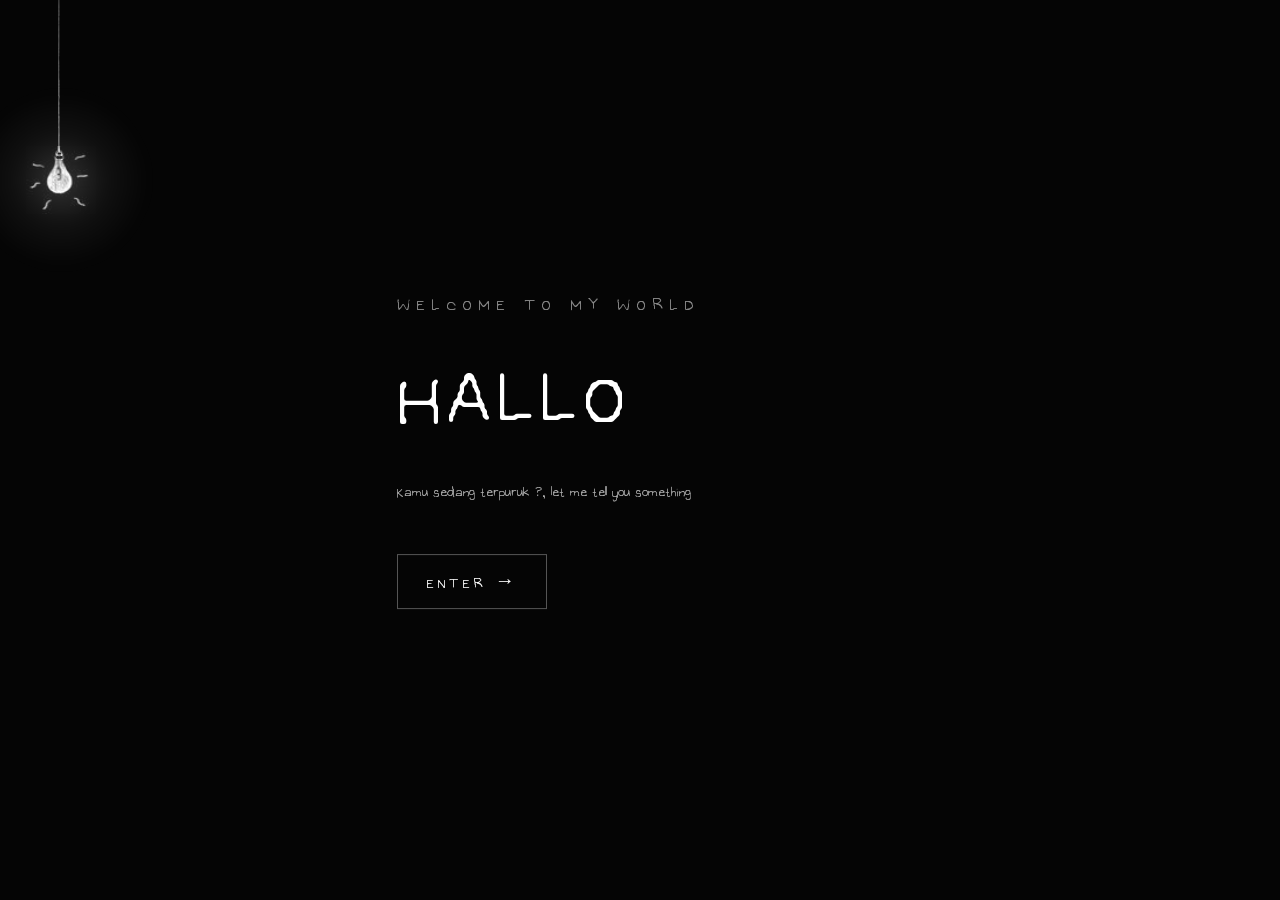
<file: index.html>
<!DOCTYPE html>
<html lang="id">

<head>
    <meta charset="UTF-8">

    <meta name="viewport" content="width=device-width, initial-scale=1.0">

    <title>Welcome</title>

    <link rel="stylesheet" href="style.css">
</head>

<body>

    <main class="scene">

        <!-- GROUP LAMPU -->
        <div class="lamp-group">

            <!-- Tali -->
            <img src="images/rope.png" class="rope" alt="Tali lampu">

            <!-- Lampu -->
            <div class="lamp-wrapper">

                <div class="lamp-glow"></div>

                <img src="images/lamp.png" class="lamp" alt="Lampu">

            </div>

        </div>

        <!-- TULISAN -->
        <div class="intro">

            <p class="small-text">
                WELCOME TO MY WORLD
            </p>

            <h1>
                HALLO
            </h1>

            <p class="description">
                Kamu sedang terpuruk ?, let me tell you something
            </p>

            <a href="kegelapan.html" class="enter">
                ENTER →
            </a>

        </div>

    </main>

</body>

</html>
</file>
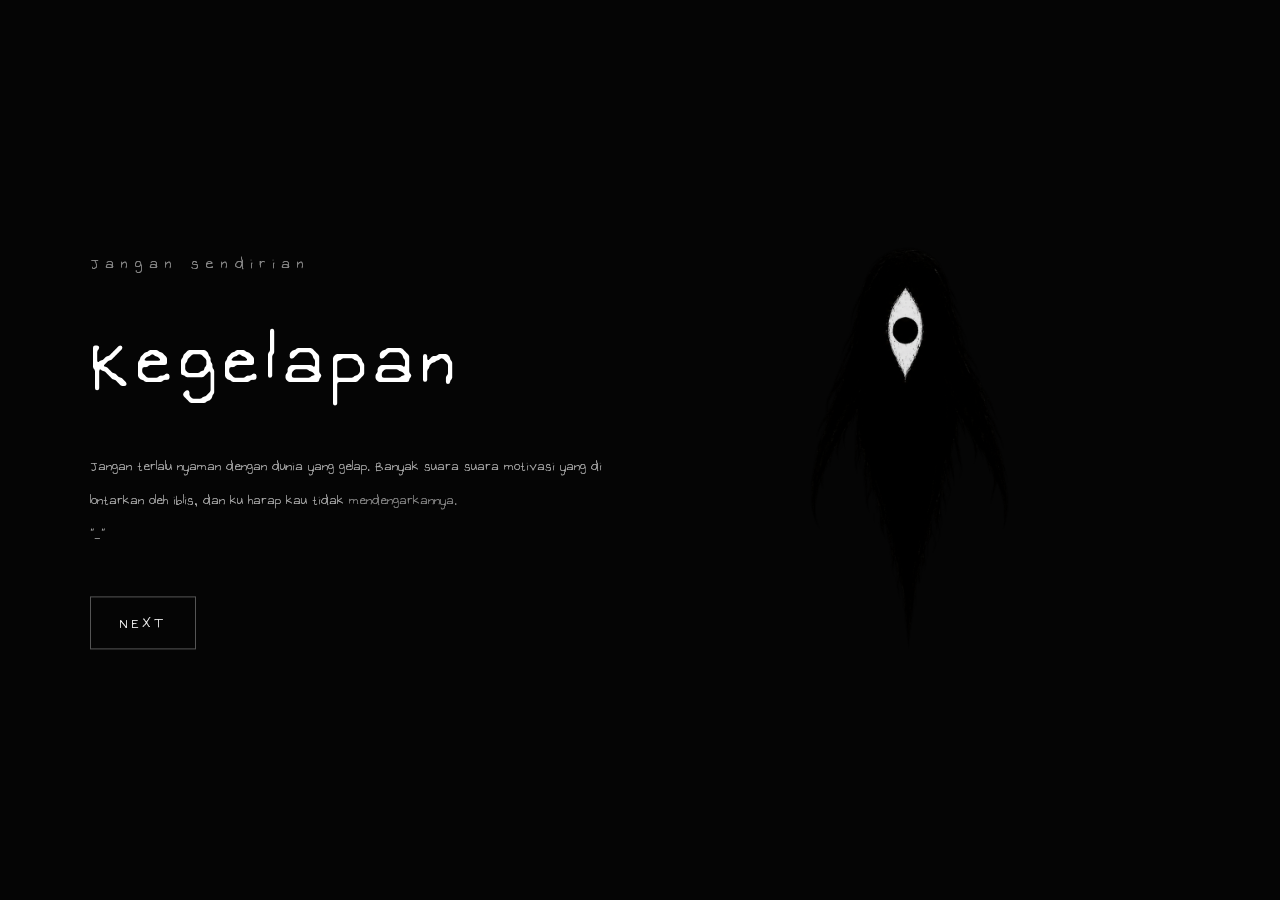
<file: kegelapan.html>
<!DOCTYPE html>
<html lang="id">

<head>
    <meta charset="UTF-8">
    <meta name="viewport" content="width=device-width, initial-scale=1.0">

    <title>Kegelapan</title>

    <link rel="stylesheet" href="style.css">
</head>

<body>

    <main class="dark-page">

        <!-- IBLIS -->
        <div class="demon">
            <img src="images/demon_omori.png" alt="Sosok kegelapan">
        </div>


        <!-- KONTEN -->
        <section class="dark-content">

            <p class="dark-label">
                Jangan sendirian
            </p>

            <h1>
                Kegelapan
            </h1>

            <p class="dark-text">
                Jangan terlalu nyaman dengan dunia yang gelap.
                Banyak suara suara motivasi yang di lontarkan oleh
                iblis, dan ku harap kau tidak
                <span>mendengarkannya.</span> <br />
                "_"
            </p>

            <a href="kegelapan2.html" class="enter">
                NEXT
            </a>

        </section>

    </main>

</body>

</html>

</html>
</file>
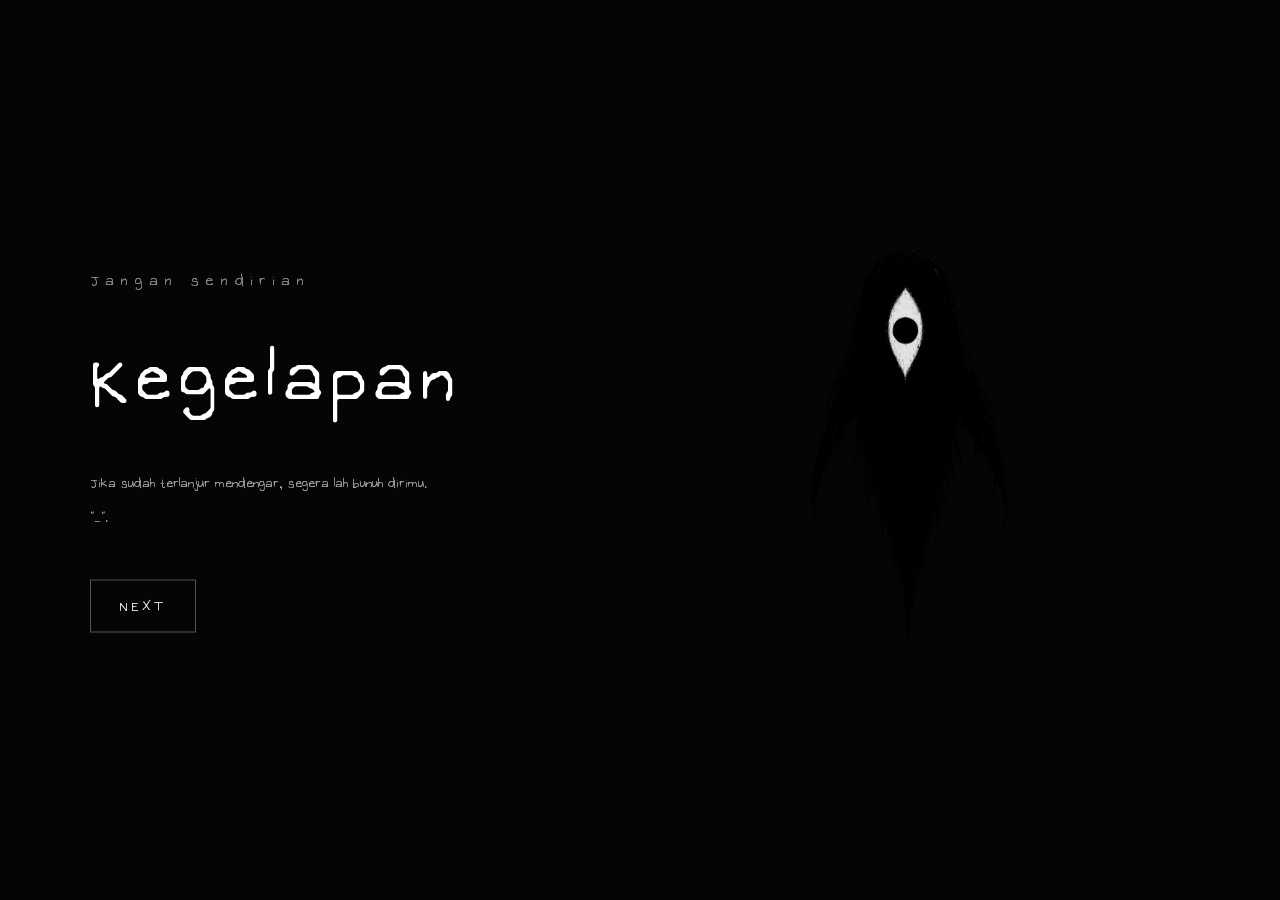
<file: kegelapan2.html>
<!DOCTYPE html>
<html lang="id">

<head>
    <meta charset="UTF-8">
    <meta name="viewport" content="width=device-width, initial-scale=1.0">

    <title>Kegelapan</title>

    <link rel="stylesheet" href="style.css">
</head>

<body>

    <main class="dark-page">

        <!-- IBLIS -->
        <div class="demon">
            <img src="images/demon_omori.png" alt="Sosok kegelapan">
        </div>


        <!-- KONTEN -->
        <section class="dark-content">

            <p class="dark-label">
                Jangan sendirian
            </p>

            <h1>
                Kegelapan
            </h1>

            <p class="dark-text">
                Jika sudah terlanjur mendengar, segera lah bunuh dirimu.
                <br /> "_".
            </p>

            <a href="rain.html" class="enter">
                NEXT
            </a>

        </section>

    </main>

</body>

</html>

</html>
</file>
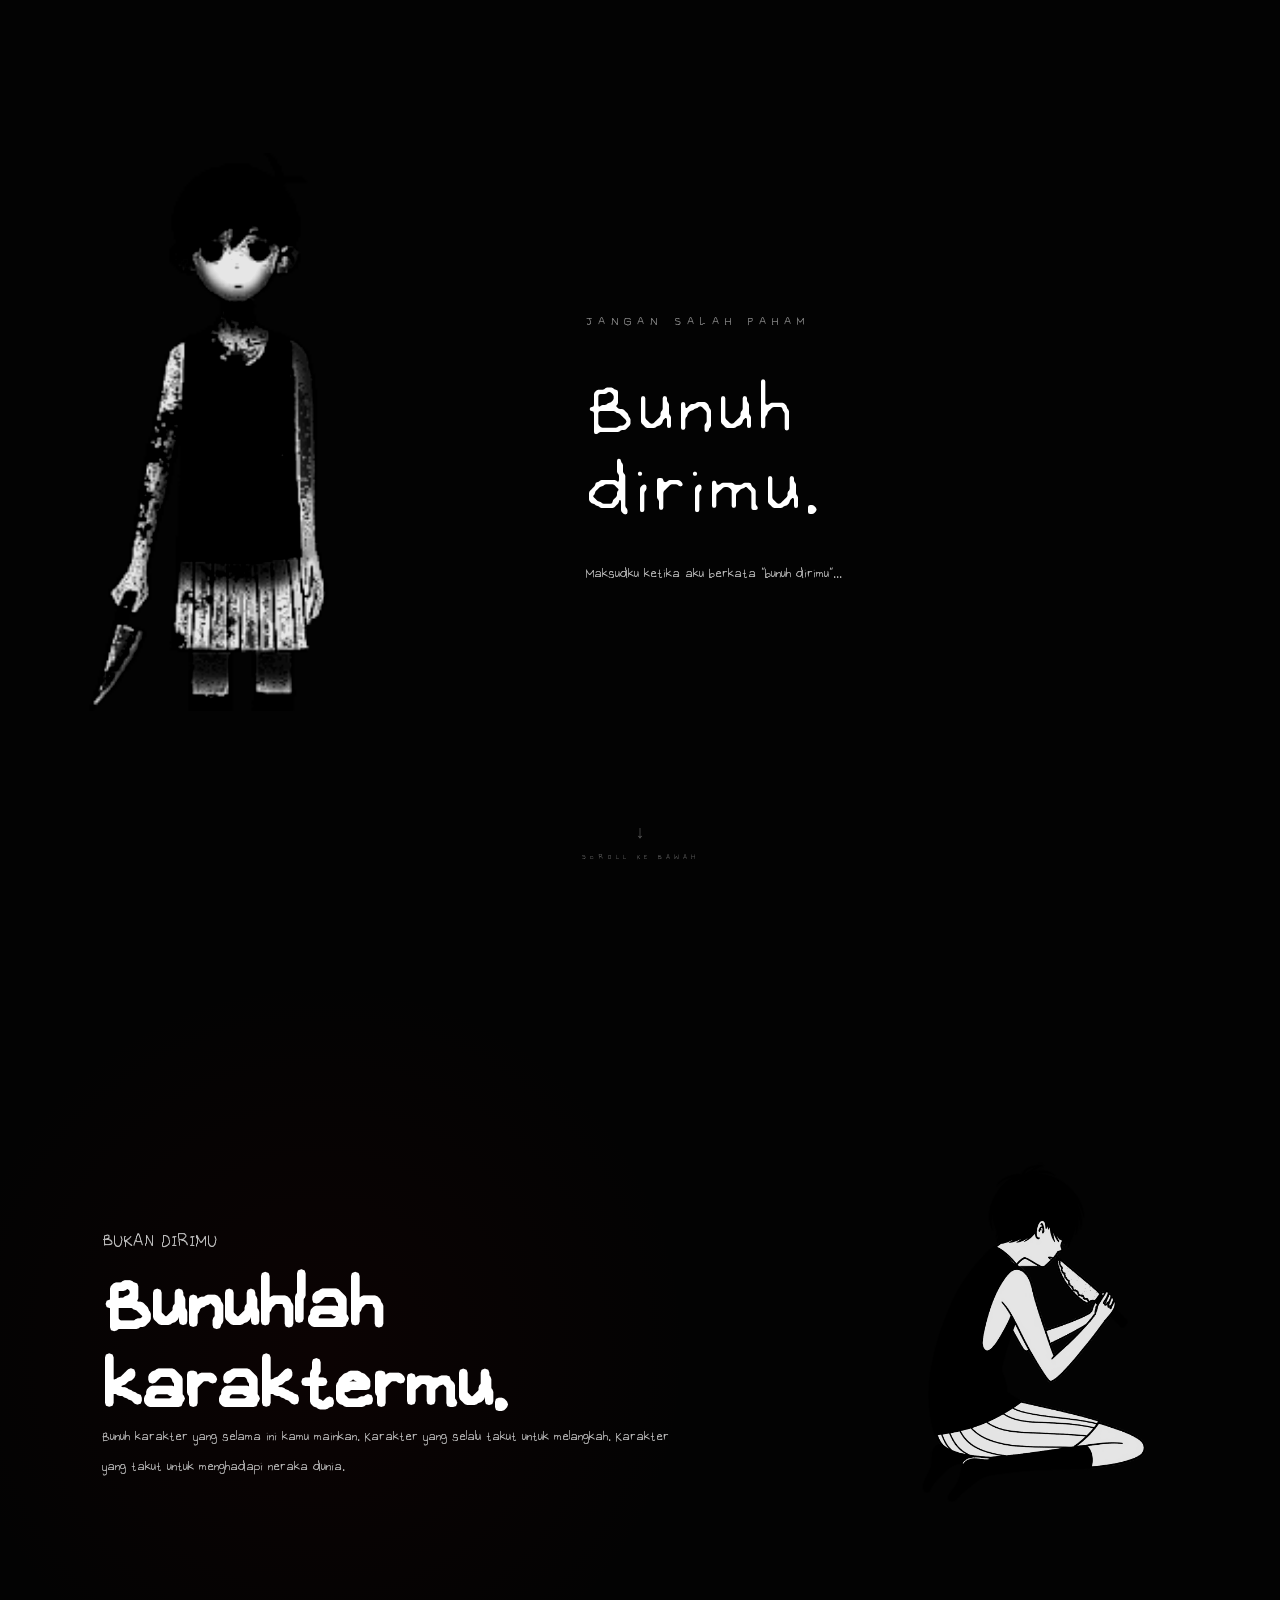
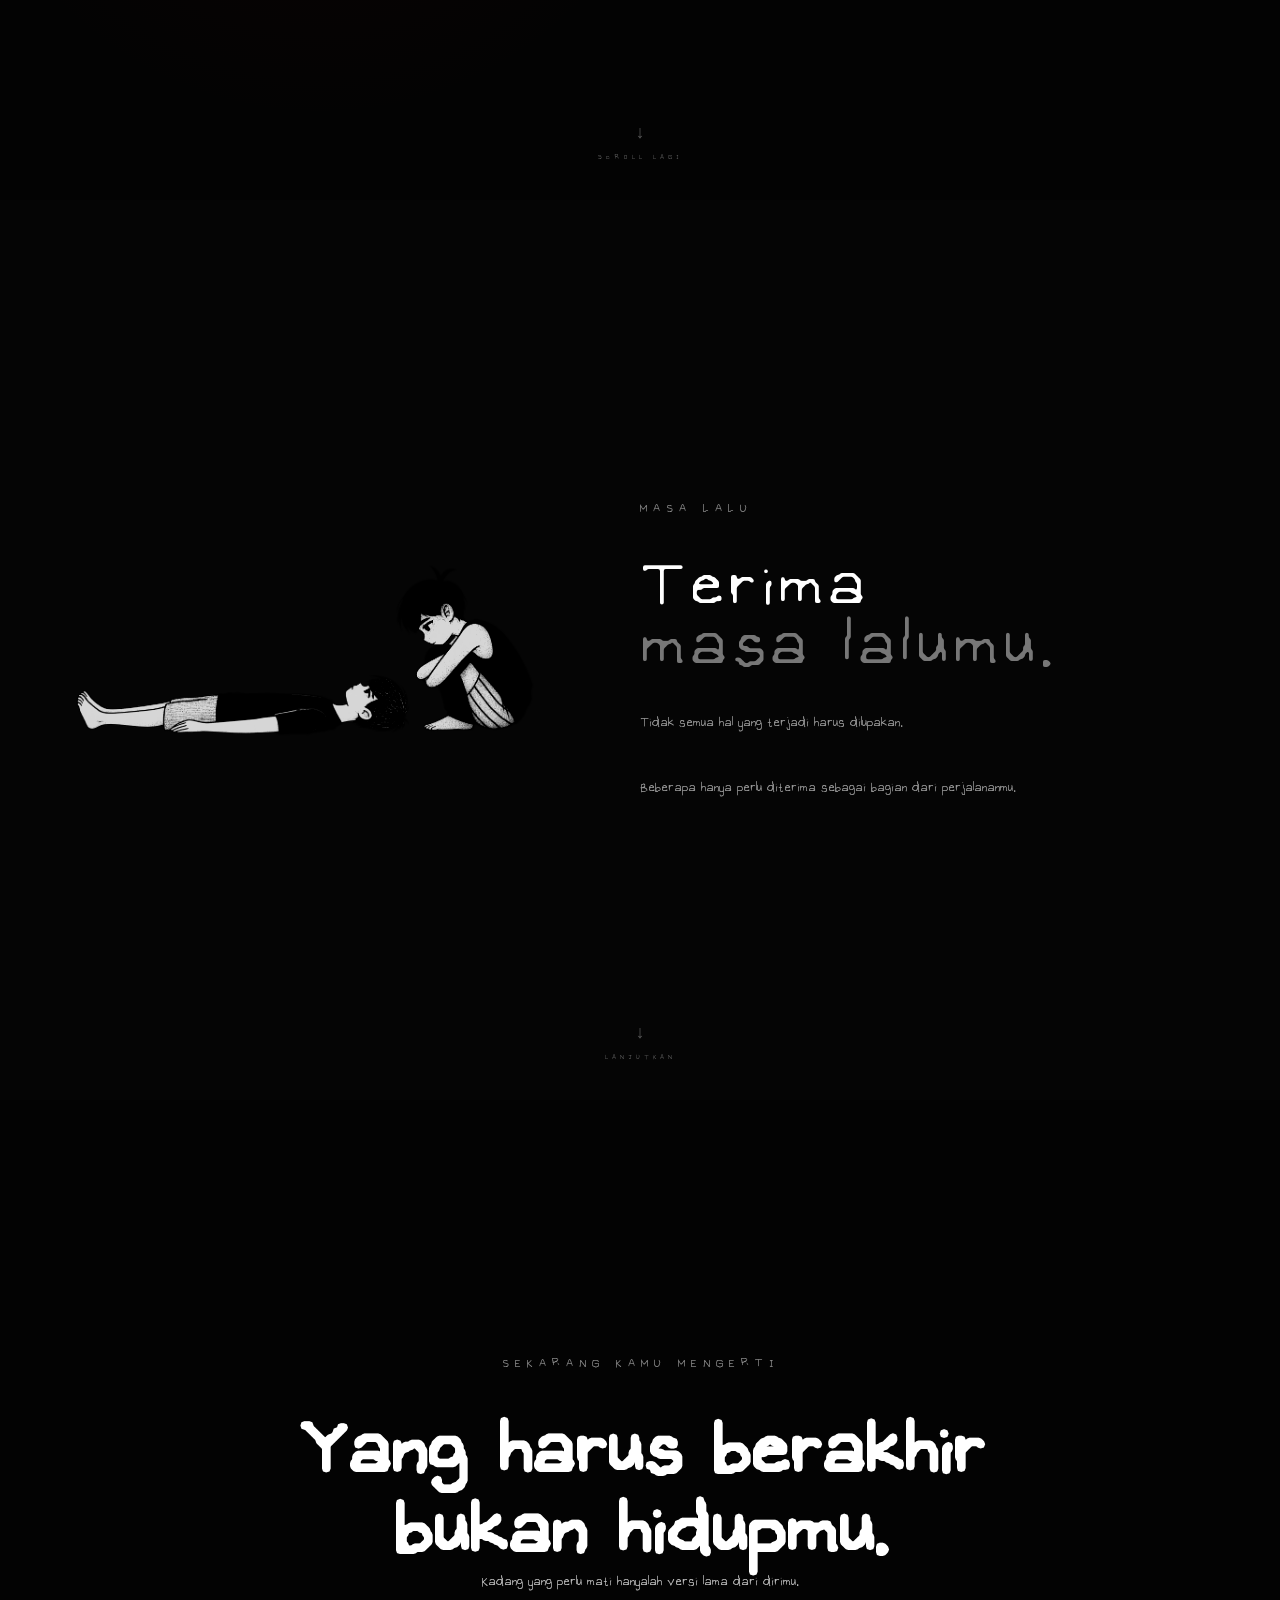
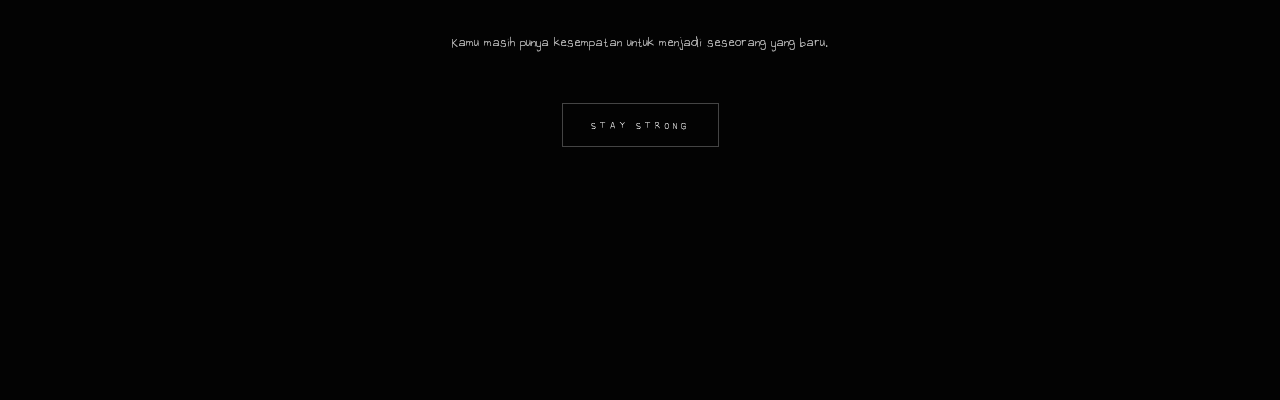
<file: rain.html>
<!DOCTYPE html>
<html lang="id">

<head>
    <meta charset="UTF-8">
    <meta name="viewport" content="width=device-width, initial-scale=1.0">

    <title>Mental health</title>

    <link rel="stylesheet" href="style.css">
</head>

<body class="scroll-page">

    <main class="dark-scroll">

        <!-- =========================
             BAGIAN 1
        ========================== -->

        <section class="dark-section knife-section">

            <div class="knife-image">
                <img src="./images/scarry.png" alt="Karakter">
            </div>
            <div class="section-text">
                <p class="section-label">
                    JANGAN SALAH PAHAM
                </p>

                <h1>
                    Bunuh<br>
                    <span>dirimu.</span>
                </h1>

                <p class="section-description">
                    Maksudku ketika aku berkata
                    "bunuh dirimu"...
                </p>

            </div>

            <div class="scroll-hint">
                ↓<br>
                <span>SCROLL KE BAWAH</span>


        </section>


        <!-- =========================
             BAGIAN 2
        ========================== -->

        <section class="dark-section section-two">

            <div class="section-text">

                <p class="rain-description">
                    BUKAN DIRIMU
                </p>

                <h2>
                    Bunuhlah<br>
                    <span>karaktermu.</span>
                </h2>

                <p class="section-description">
                    Bunuh karakter yang selama ini kamu mainkan.
                    Karakter yang selalu takut untuk melangkah.
                    Karakter yang takut untuk menghadapi neraka dunia.
                </p>

            </div>

            <div class="rain-image">
                <img src="./images/knife.png" alt="Ilustrasi">
            </div>

            <div class="scroll-hint">
                ↓<br>
                <span>SCROLL LAGI</span>
            </div>

        </section>


        <!-- =========================
             BAGIAN 3
        ========================== -->

        <section class="dark-section past-section">

            <div class="past-image">
                <img src="./images/Masalalu.png" alt="Masa lalu">
            </div>

            <div class="past-text">

                <p class="section-label">
                    MASA LALU
                </p>

                <h1>
                    Terima<br>
                    <span>masa lalumu.</span>
                </h1>

                <p class="section-description">
                    Tidak semua hal yang terjadi harus dilupakan.
                    <br><br>
                    Beberapa hanya perlu diterima sebagai bagian
                    dari perjalananmu.
                </p>

            </div>

            <div class="scroll-hint">
                ↓<br>
                <span>LANJUTKAN</span>
            </div>

        </section>

        <!-- =========================
             BAGIAN 4
        ========================== -->

        <section class="dark-section section-four">

            <div class="section-text final-message">

                <p class="section-label">
                    SEKARANG KAMU MENGERTI
                </p>

                <h2>
                    Yang harus berakhir
                    <span>bukan hidupmu.</span>
                </h2>

                <p class="section-description">
                    Kadang yang perlu mati hanyalah
                    versi lama dari dirimu.

                    <br><br>

                    Kamu masih punya kesempatan
                    untuk menjadi seseorang yang baru.
                </p>

                <a href="index.html" class="back-button" >
                    STAY STRONG
                </a>

            </div>

        </section>

    </main>


</html>
</file>
<file: style.css>
@font-face {
    font-family: "OMORI";
    src: url("./font/OMORI_GAME2.ttf") format("truetype");
}

* {
    margin: 0;
    padding: 0;
    box-sizing: border-box;
}
body {
    background: #050505;
    color: white;
    font-family: "OMORI", sans-serif;
    overflow: hidden;
}

/* =========================
   SCENE
========================= */

.scene {
    position: relative;
    width: 100vw;
    height: 100vh;
    overflow: hidden;
    background: #050505;

    animation: sceneAppear 2s ease forwards;
}

/* =========================
   TALI + LAMPU
========================= */

.lamp-group {
    position: absolute;

    top: 0;
    left: 26px;

    width: 70px;
    height: 220px;

    transform-origin: top center;

    animation: lampSwing 4s ease-in-out infinite;
}


/* =========================
   TALI
========================= */

.rope {
    position: absolute;

    top: 0;
    left: 23px;

    width: 20px;
    height: 160px;

    object-fit: contain;
}


/* =========================
   LAMPU
========================= */

.lamp-wrapper {
    position: absolute;

    top: 145px;
    left: 10;

    width: 70px;
    height: 70px;
}

.lamp {
    width: 70px;
    height: 70px;

    object-fit: contain;

    position: relative;
    z-index: 2;
}

/* Cahaya lampu */

.lamp-glow {
    position: absolute;

    width: 180px;
    height: 180px;

    left: 50%;
    top: 50%;

    transform: translate(-50%, -50%);

    background: radial-gradient(
        circle,
        rgba(255,255,255,0.18),
        rgba(255,255,255,0.05) 35%,
        transparent 70%
    );

    filter: blur(8px);

    animation: glow 2.5s ease-in-out infinite;

    z-index: 1;
}

/* =========================
   KARAKTER
========================= */

.character {
    position: absolute;

    right: 5%;
    bottom: 2%;

    width: 230px;

    animation: breathing 4s ease-in-out infinite;

    filter: brightness(0.95);
}

/* =========================
   TEXT
========================= */

.intro {
    position: absolute;

    left: 32%;
    top: 50%;

    transform: translateY(-50%);

    max-width: 450px;

    animation: textAppear 2s ease 1s both;
}

.small-text {
    font-size: 23px;
    letter-spacing: 6px;

    color: #888;

    margin-bottom: 20px;
}

h1 {
    font-size: clamp(80px, 11vw, 160px);

    font-weight: normal;

    letter-spacing: 5px;

    line-height: 1.1;

    margin-bottom: 25px;
}

.description {
    color: #aaa;

    font-size: 25px;

    line-height: 1.8;

    margin-bottom: 45px;
}

/* =========================
   BUTTON
========================= */

.enter {
    display: inline-block;

    color: white;

    text-decoration: none;

    border: 1px solid #555;

    padding: 14px 28px;

    font-size: 20px;

    letter-spacing: 3px;

    transition: 0.4s ease;
}

.enter:hover {
    background: white;
    color: black;

    border-color: white;

    transform: translateX(8px);
}

/* =========================
   ANIMATIONS
========================= */

@keyframes sceneAppear {

    from {
        opacity: 0;
    }

    to {
        opacity: 1;
    }

}

@keyframes ropeSwing {

    0%,
    100% {
        transform: rotate(-2deg);
    }

    50% {
        transform: rotate(2deg);
    }

}

@keyframes lampSwing {

    0%,
    100% {
        transform: rotate(-3deg);
    }

    50% {
        transform: rotate(3deg);
    }

}

@keyframes glow {

    0%,
    100% {
        opacity: 0.5;
        transform: translate(-50%, -50%) scale(0.9);
    }

    50% {
        opacity: 1;
        transform: translate(-50%, -50%) scale(1.1);
    }

}

@keyframes breathing {

    0%,
    100% {
        transform: translateY(0);
    }

    50% {
        transform: translateY(-4px);
    }

}

@keyframes textAppear {

    from {
        opacity: 0;
        transform: translateY(-50%) translateX(-30px);
    }

    to {
        opacity: 1;
        transform: translateY(-50%) translateX(0);
    }

}

/* =========================
   HALAMAN KEGELAPAN
========================= */

.dark-page {
    position: relative;

    width: 100vw;
    height: 100vh;

    overflow: hidden;

    background: #050505;
    color: white;
}


/* =========================
   IBLIS
========================= */
.demon {
    position: absolute;

    right: 4%;
    top: 50%;

    width: 50vw;
    height: 90vh;

    transform: translateY(-50%);

    display: flex;
    align-items: center;
    justify-content: center;

    z-index: 1;

    animation: demonAppear 2s ease forwards;
}

.demon img {
    width: 100%;
    height: 100%;

    object-fit: contain;

    display: block;
}


/* =========================
   TEKS
========================= */

.dark-content {
    position: absolute;

    left: 7%;
    top: 50%;

    transform: translateY(-50%);

    width: 48%;

    z-index: 2;

    animation: darkContentAppear 1.5s ease forwards;
}

.dark-label {
    font-size: 22px;

    letter-spacing: 6px;

    color: #888;

    margin-bottom: 25px;
}

.dark-content h1 {
    font-size: clamp(80px, 10vw, 160px);

    font-weight: normal;

    letter-spacing: 5px;

    line-height: 1.1;

    margin-bottom: 35px;
}

.dark-text {
    max-width: 600px;

    color: #aaa;

    font-size: 25px;

    line-height: 1.8;

    margin-bottom: 45px;
}

.dark-text span {
    color: #888;

    transition: 0.3s ease;
}


/* =========================
   BUTTON
========================= */

.back-button {
    display: inline-block;

    padding: 14px 28px;

    border: 1px solid #444;

    color: white;

    text-decoration: none;

    font-size: 12px;

    letter-spacing: 4px;

    transition: 0.4s ease;
}

.back-button:hover {
    background: white;

    color: black;

    border-color: white;
}


/* =========================
   ANIMASI IBLIS
========================= */

@keyframes demonAppear {

    from {
        opacity: 0;

        transform:
            translateY(-50%)
            translateX(60px)
            scale(0.95);
    }

    to {
        opacity: 0.9;

        transform:
            translateY(-50%)
            translateX(0)
            scale(1);
    }

}


/* =========================
   ANIMASI TEKS
========================= */

@keyframes darkContentAppear {

    from {
        opacity: 0;

        transform:
            translateY(-50%)
            translateX(-40px);
    }

    to {
        opacity: 1;

        transform:
            translateY(-50%)
            translateX(0);
    }

}

/* =================================
   Rain
   SCROLL STORY
================================= */

.dark-scroll {
    width: 100%;
    background: #030303;
    color: white;
}


/* =================================
   SETIAP BAGIAN
================================= */

.dark-section {
    position: relative;

    width: 100%;
    min-height: 100vh;

    display: flex;
    align-items: center;

    padding: 8vw;

    overflow: hidden;
}

/* =================================
   SCARRY — BAGIAN 1
================================= */

.knife-section {
    position: relative;
    min-height: 100vh;
    overflow: hidden;
}

.knife-image {
    position: absolute;
    left: 4%;
    right: auto;
    top: 48%;
    width: 32vw;
    height: 70vh;
    transform: translateY(-50%);
    display: flex;
    align-items: center;
    justify-content: center;
    z-index: 1;
}

.knife-image img {
    width: 100%;
    height: 100%;
    object-fit: contain;
    object-position: center;
    filter:
        grayscale(100%)
        contrast(115%);
    opacity: 0.9;
}

/* =================================
   TEKS
================================= */

.knife-section .section-text {
    position: relative;
    margin-left: 45%;
    width: 48%;
    z-index: 2;
}
.section-label {
    font-size: 16px;
    letter-spacing: 6px;
    color: #888;
    margin-bottom: 35px;
}

.section-text h1 {
    font-size: clamp(80px, 11vw, 160px);
    font-weight: 300;
    line-height: 0.7;
    letter-spacing: 4px;
    margin-bottom: 35px;
}

.section-description {
    max-width: 650px;
    color: #bbb;
    font-size: 24px;
    line-height: 1.7;
}

/* =================================
   SCROLL HINT
================================= */

.scroll-hint {
    position: absolute;

    left: 50%;
    bottom: 35px;

    transform: translateX(-50%);

    text-align: center;

    color: #555;

    font-size: 18px;

    animation: scrollHint 2s ease-in-out infinite;
}


.scroll-hint span {
    font-size: 9px;

    letter-spacing: 4px;

    color: #666;
}


/* =================================
   BAGIAN 1
================================= */

.section-one {
    background:
        radial-gradient(
            circle at 75% 50%,
            rgba(80, 0, 0, 0.08),
            transparent 35%
        );
}


/* =================================
   BAGIAN 2
================================= */

.section-two {
    background:
        radial-gradient(
            circle at 25% 50%,
            rgba(120, 0, 0, 0.07),
            transparent 35%
        );
}

.rain-section {
    min-height: 100vh;
    position: relative;

    display: flex;
    align-items: center;

    overflow: hidden;

    background: #050505;
}

.rain-text {
    position: relative;

    width: 55%;
    margin-left: 8%;

    z-index: 2;
}

.rain-label {
    font-size: 18px;
    letter-spacing: 6px;

    color: #888;

    margin-bottom: 30px;
}

.rain-text h1 {
    font-size: clamp(90px, 11vw, 160px);

    font-weight: 300;

    line-height: 0.95;

    letter-spacing: 5px;

    margin-bottom: 45px;
}

.rain-text h1 span {
    color: #8b1515;
}

.rain-description {
    color: #bbb;

    font-size: 24px;

    line-height: 1.8;

    max-width: 650px;
}

.rain-quote {
    margin-top: 40px;

    color: #777;

    font-size: 18px;

    letter-spacing: 3px;
}


/* GAMBAR */

.rain-image {
    position: absolute;

    right: 3%;

    top: 48%;

    width: 30vw;
    height: 65vh;

    transform: translateY(-50%);

    display: flex;

    align-items: center;
    justify-content: center;

    z-index: 1;
}

.rain-image img {
    width: 100%;
    height: 100%;

    object-fit: contain;

    filter:
        grayscale(100%)
        contrast(115%);

    opacity: 0.9;
}

/* =================================
   BAGIAN 3
================================= */
/* =========================
   BAGIAN 3 — MASA LALU
========================= */

.past-section {
    min-height: 100vh;

    position: relative;

    display: flex;
    align-items: center;

    overflow: hidden;

    background: #050505;
}


/* GAMBAR */
.past-image {
    position: absolute;

    left: 5%;
    top: 50%;

    width: 40vw;
    height: 60vh;

    transform: translateY(-50%);

    display: flex;
    align-items: center;
    justify-content: center;

    z-index: 1;
}

.past-image img {
    width: 100%;
    height: 100%;

    object-fit: contain;
    object-position: center;

    opacity: 0.85;

    filter:
        grayscale(100%)
        contrast(120%);

    animation: pastAppear 2s ease forwards;
}


/* TEKS */

.past-text {
    position: absolute;

    right: 8%;
    top: 50%;

    transform: translateY(-50%);

    width: 40%;

    z-index: 2;
}

.past-text h1 {
    font-size: clamp(80px, 10vw, 150px);

    font-weight: 300;

    line-height: 0.65;

    letter-spacing: 4px;

    margin-bottom: 35px;
}

.past-text h1 span {
    color: #777;
}

.past-text .section-description {
    color: #999;

    font-size: 25px;

    line-height: 1.8;

    max-width: 400px;
}


/* ANIMASI */

@keyframes pastAppear {

    from {
        opacity: 0;

        transform: translateX(-80px);
    }

    to {
        opacity: 0.85;

        transform: translateX(0);
    }

}

/* =================================
   BAGIAN 4
================================= */

.section-four {
    min-height: 100vh;

    justify-content: center;

    text-align: center;
}


.final-message {
    max-width: 800px;
}


.final-message .section-description {
    margin: 0 auto 45px;
}


/* =================================
   BUTTON
================================= */

.next-button {
    display: inline-block;

    padding: 15px 30px;

    border: 1px solid #551111;

    color: #aaa;

    text-decoration: none;

    font-size: 11px;

    letter-spacing: 4px;

    transition: 0.4s ease;
}


.next-button:hover {
    background: #8b1515;

    border-color: #8b1515;

    color: white;

    box-shadow:
        0 0 25px rgba(139, 21, 21, 0.3);
}
/* =========================
   SCROLL PAGE
========================= */

body.scroll-page {
    overflow-x: hidden;
    overflow-y: auto;
}


/* =================================
   ANIMASI
================================= */

@keyframes sectionAppear {

    from {
        opacity: 0;

        transform:
            translateY(40px);
    }

    to {
        opacity: 1;

        transform:
            translateY(0);
    }

}


@keyframes scrollHint {

    0%,
    100% {
        opacity: 0.3;

        transform:
            translateX(-50%)
            translateY(0);
    }

    50% {
        opacity: 1;

        transform:
            translateX(-50%)
            translateY(8px);
    }

}

        /* =========================
           MOBILE
        ========================= */


@media (min-width: 769px) {
    .intro { left: clamp(24%, 31vw, 34%); width: min(470px, 40vw); }
    .intro h1 { font-size: clamp(72px, 8vw, 132px); }
    .description { font-size: clamp(19px, 1.45vw, 24px); }
    .dark-content { left: clamp(5%, 7vw, 9%); width: min(48%, 650px); }
    .dark-content h1 { font-size: clamp(72px, 8vw, 132px); }
    .dark-text { font-size: clamp(19px, 1.45vw, 24px); max-width: 560px; }
    .story-section { padding-left: clamp(6vw, 8vw, 10vw); padding-right: clamp(6vw, 8vw, 10vw); }
    .section-text h1, .section-text h2 { font-size: clamp(68px, 8.2vw, 132px); line-height: .76; }
    .section-description { font-size: clamp(18px, 1.35vw, 23px); max-width: 590px; }
    .knife-image, .rain-image { width: clamp(300px, 29vw, 500px); height: clamp(430px, 62vh, 680px); }
    .past-image { width: clamp(390px, 38vw, 620px); height: clamp(390px, 58vh, 650px); }
    .past-text { right: clamp(5%, 7vw, 9%); width: min(43%, 570px); }
    .past-text h1 { font-size: clamp(66px, 7.2vw, 112px); }
    .past-text .section-description { font-size: clamp(18px, 1.3vw, 22px); }
}

@media (max-width: 768px) {
    .page, .story-section { min-height: 100svh; }
    .lamp-group { left: 10px; transform: scale(.82); transform-origin: top left; }
    .character { width: clamp(110px, 31vw, 175px); right: 2%; bottom: 3%; opacity: .85; }
    .intro { left: 9%; top: 49%; width: 82%; max-width: 520px; }
    .small-text { font-size: clamp(12px, 3.2vw, 17px); letter-spacing: 3px; margin-bottom: 14px; }
    .intro h1 { font-size: clamp(58px, 17vw, 100px); line-height: .95; margin-bottom: 18px; }
    .description { font-size: clamp(16px, 4.6vw, 20px); line-height: 1.55; margin-bottom: 28px; }
    .enter { padding: 11px 20px; font-size: 15px; letter-spacing: 2px; }
    .dark-page { display: block; }
    .demon { width: 72vw; height: 48vh; right: -16%; top: 50%; opacity: .48; }
    .dark-content { left: 8%; top: 61%; width: 84%; }
    .dark-label { font-size: clamp(12px, 3.3vw, 16px); letter-spacing: 4px; margin-bottom: 16px; }
    .dark-content h1 { font-size: clamp(55px, 17vw, 95px); line-height: .9; margin-bottom: 22px; }
    .dark-text { font-size: clamp(16px, 4.5vw, 19px); line-height: 1.55; margin-bottom: 28px; max-width: 100%; }
    .story-section { padding: 9% 8%; display: flex; align-items: center; }
    .section-text { width: 100%; max-width: 100%; }
    .section-label { font-size: clamp(11px, 3vw, 14px); letter-spacing: 4px; margin-bottom: 20px; }
    .section-text h1, .section-text h2 { font-size: clamp(52px, 15vw, 88px); line-height: .8; letter-spacing: 2px; margin-bottom: 24px; }
    .section-description { font-size: clamp(16px, 4.3vw, 19px); line-height: 1.6; max-width: 100%; }
    .knife-image { width: 44vw; max-width: 230px; height: 34vh; right: -2%; top: 50%; opacity: .42; }
    .rain-image { width: 40vw; max-width: 250px; height: 34vh; right: -3%; top: 38%; opacity: .45; }
    .rain-description { font-size: clamp(12px, 3vw, 15px); letter-spacing: 4px; margin-bottom: 22px; }
    .past-image { width: 58vw; max-width: 300px; height: 34vh; left: 45%; top: 48%; opacity: .38; }
    .past-text { right: 8%; top: 62%; width: 84%; max-width: 520px; padding: 0; }
    .past-text .section-label { font-size: clamp(11px, 3vw, 14px); letter-spacing: 4px; margin-bottom: 16px; }
    .past-text h1 { font-size: clamp(52px, 14.5vw, 88px); line-height: .8; letter-spacing: 2px; margin-bottom: 22px; }
    .past-text .section-description { font-size: clamp(16px, 4.1vw, 19px); line-height: 1.55; max-width: 100%; }
    .section-four { padding: 10% 8%; }
    .final-message { width: 100%; max-width: 560px; }
    .final-message .section-description { margin-bottom: 30px; }
    .back-button { padding: 12px 22px; font-size: 10px; letter-spacing: 3px; }
    .scroll-hint { bottom: 20px; font-size: 16px; }
    .scroll-hint span { font-size: 8px; letter-spacing: 3px; }
}

@media (max-width: 420px) {
    .intro { top: 51%; }
    .character { width: 112px; bottom: 2%; }
    .intro h1 { font-size: clamp(54px, 18vw, 72px); }
    .description { font-size: 16px; }
    .dark-content { top: 63%; }
    .dark-content h1 { font-size: clamp(50px, 17vw, 72px); }
    .dark-text { font-size: 15px; }
    .knife-image { width: 42vw; height: 29vh; top: 40%; left: 68% }
    .rain-image { width: 42vw; height: 29vh; top: 40%; left: 68% }
    .past-image { width: 55vw; height: 29vh; top: 50%; left: 46% }
    .past-text { top: 64%; }
    .past-text h1 { font-size: clamp(48px, 14vw, 68px); }
    .past-text .section-description { font-size: 15px; }
}

@media (max-width: 900px) and (orientation: landscape) {
    .page, .story-section { min-height: 100svh; }
    .intro { left: 12%; top: 50%; width: 55%; }
    .intro h1 { font-size: clamp(48px, 9vw, 78px); }
    .description { font-size: 15px; line-height: 1.4; margin-bottom: 18px; }
    .character { width: 120px; }
    .demon { width: 42vw; height: 70vh; right: 0; top: 50%; opacity: .5; }
    .dark-content { top: 50%; left: 7%; width: 55%; }
    .dark-content h1 { font-size: clamp(50px, 8vw, 82px); }
    .dark-text { font-size: 15px; line-height: 1.4; margin-bottom: 18px; }
    .story-section { padding: 7%; }
    .section-text h1, .section-text h2 { font-size: clamp(50px, 8vw, 82px); }
    .section-description, .past-text .section-description { font-size: 15px; line-height: 1.45; }
    .knife-image{ width: 25vw; height: 65vh; right: 4%; top: 50%; }
    .rain-image { width: 25vw; height: 65vh; right: 4%; top: 50%; }
    .past-image { width: 35vw; height: 60vh; left: 3%; top: 50%; }
    .past-text { right: 7%; top: 50%; width: 48%; }
    .past-text h1 { font-size: clamp(48px, 7vw, 76px); margin-bottom: 20px; }
    .scroll-hint { bottom: 12px; font-size: 13px; }
}


        @media (prefers-reduced-motion: reduce) {
            html {
                scroll-behavior: auto;
            }

            *,
            *::before,
            *::after {
                animation-duration: 0.01ms !important;
                animation-iteration-count: 1 !important;
                transition-duration: 0.01ms !important;
            }
        }


/* Bagian 2 / 3: gambar iblis */
.demon.reveal-right {
    transform: translateY(-50%) translateX(60px) scale(0.95);
}

.demon.reveal-right.show {
    transform: translateY(-50%) translateX(0) scale(1) !important;
}

/* Bagian 3: gambar kiri */
.past-image.reveal-left {
    transform: translateY(-50%) translateX(-90px);
}

.past-image.reveal-left.show {
    transform: translateY(-50%) translateX(0) !important;
}

/* Bagian 3: teks kanan */
.past-text.reveal-right {
    transform: translateY(-50%) translateX(90px);
}

.past-text.reveal-right.show {
    transform: translateY(-50%) translateX(0) !important;
}

/* Bagian 1: gambar */
.knife-image.reveal-right {
    transform: translateY(-50%) translateX(90px);
}

.knife-image.reveal-right.show {
    transform: translateY(-50%) translateX(0) !important;
}

/* Bagian 2: gambar */
.rain-image.reveal-right {
    transform: translateY(-50%) translateX(90px);
}

.rain-image.reveal-right.show {
    transform: translateY(-50%) translateX(0) !important;
}

.final-message.reveal.show {
    transform: translate(0) !important;
}
</file>
